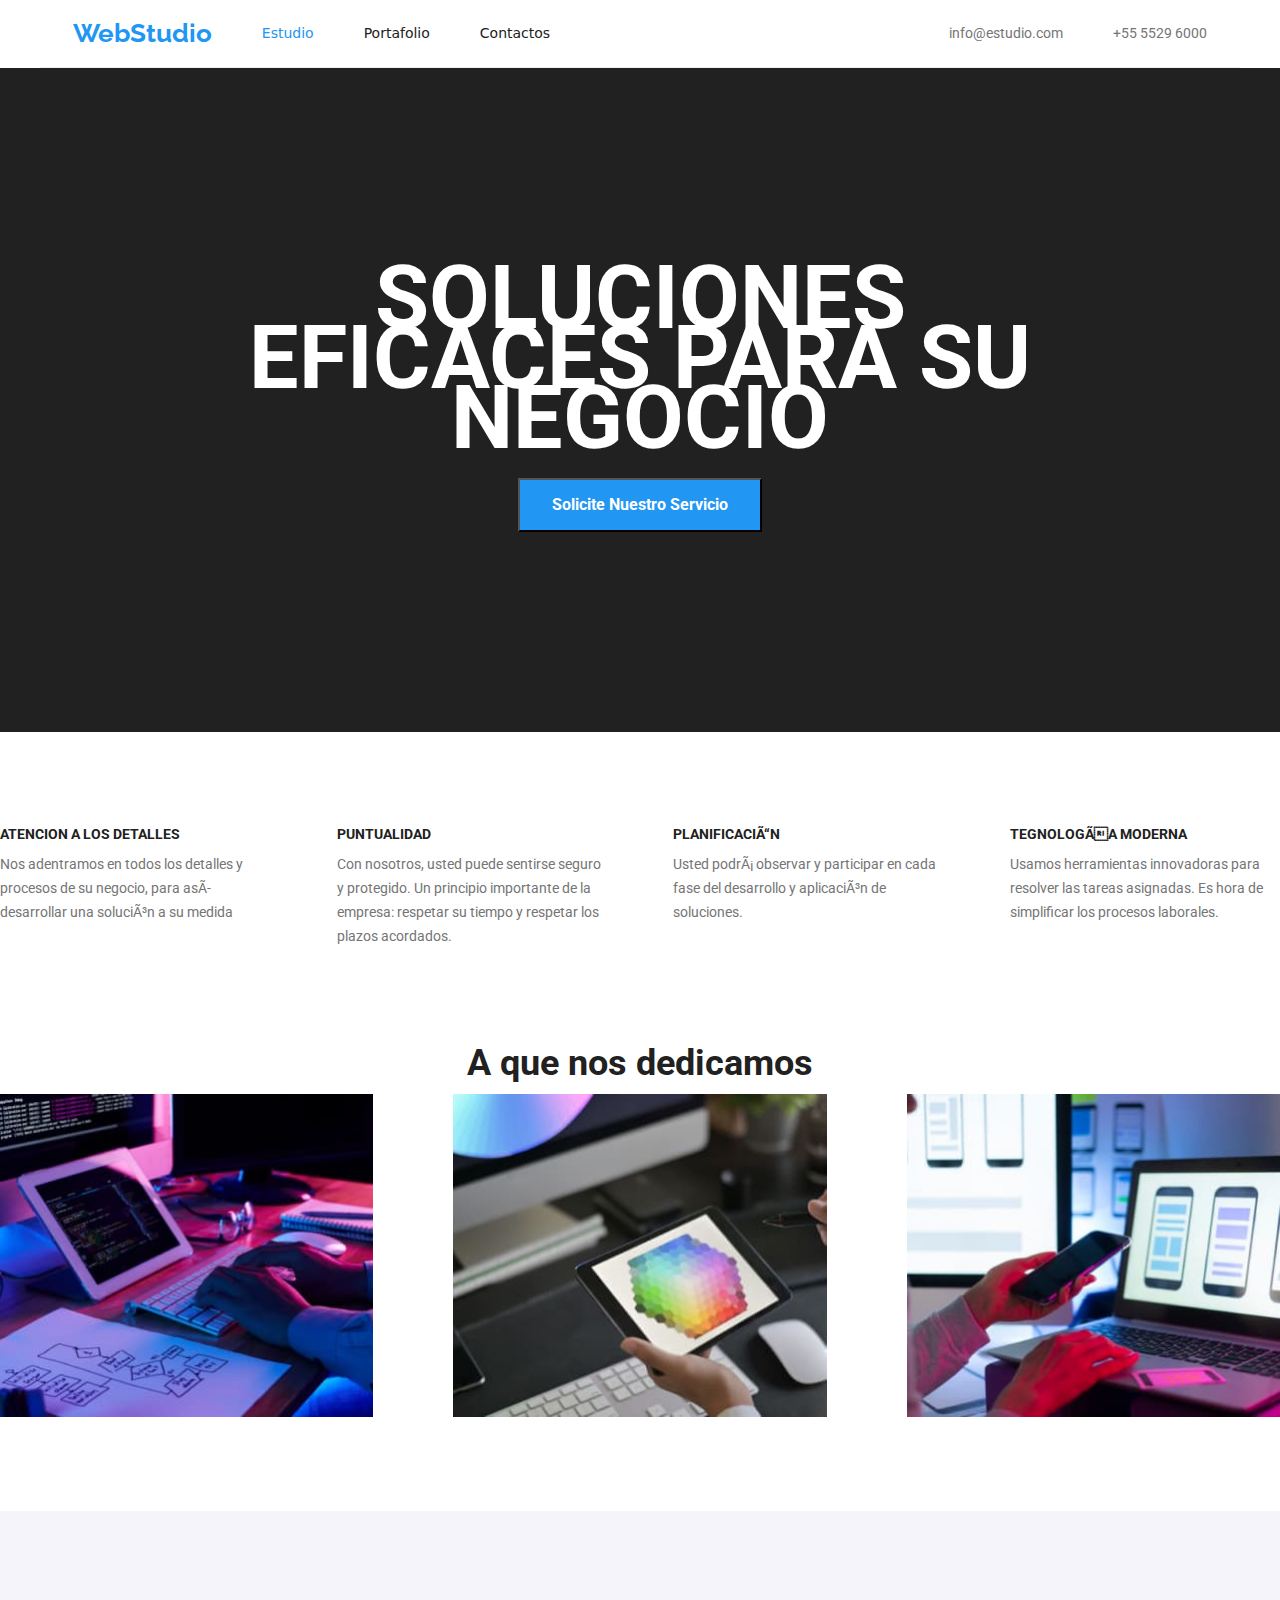
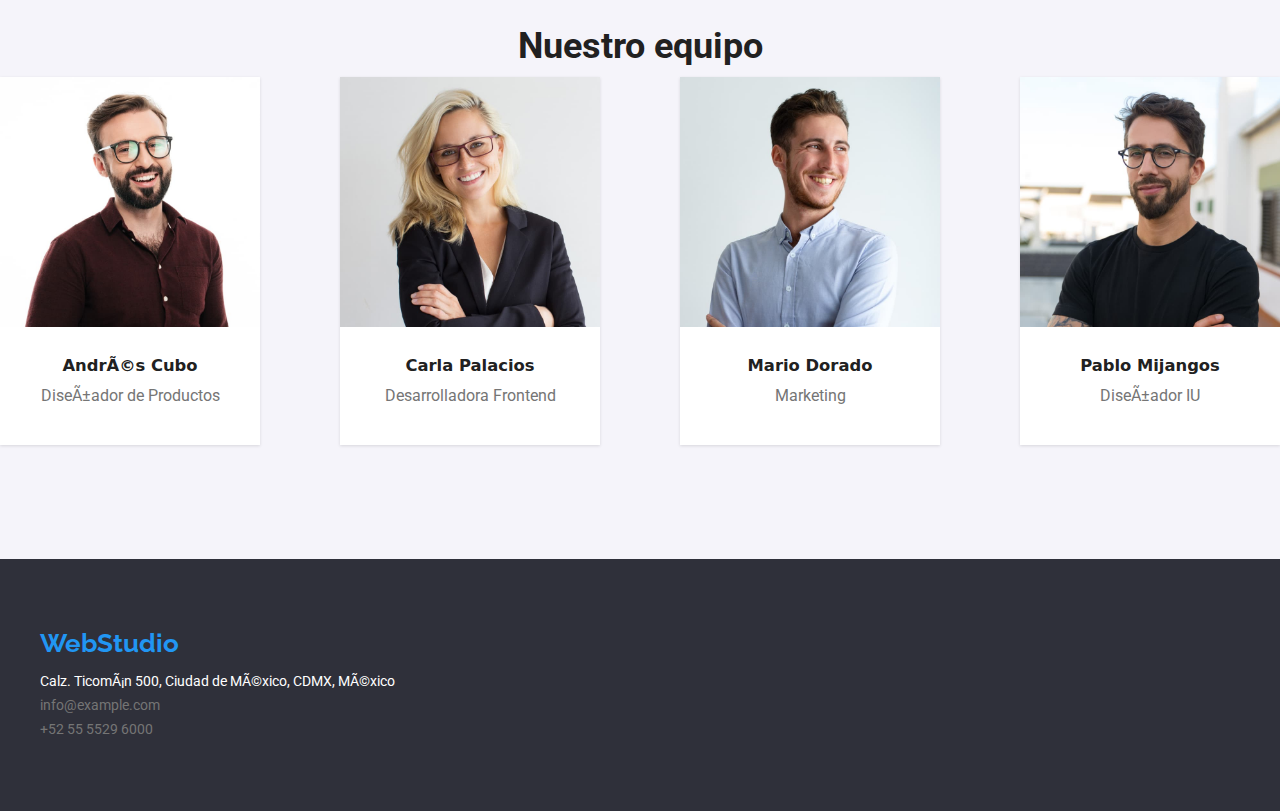
<file: index.html>
<!DOCTYPE html>
<html lang="en">
  <head>
    <meta charset="UTF -8" />
    <meta http-equiv="X-UA-Compatible" content="IE=edge">
    <meta name="viewport" content="width=device-widht,initial-scale=1.0" />
    <link rel="preconnect" href="https://fonts.googleapis.com">
<link rel="preconnect" href="https://fonts.gstatic.com" crossorigin>
<link href="https://fonts.googleapis.com/css2?family=Raleway:wght@700&display=swap" rel="stylesheet">
<link rel="preconnect" href="https://fonts.googleapis.com">
<link rel="preconnect" href="https://fonts.gstatic.com" crossorigin>
<link href="https://fonts.googleapis.com/css2?family=Raleway:wght@700&family=Roboto:wght@400;500;700;900&display=swap" rel="stylesheet">
<link rel="stylesheet" href="./css/styles.css" />
<link
    rel="stylesheet"
    href="https://cdnjs.cloudflare.com/ajax/libs/modern-normalize/1.0.0/modern-normalize.min.css"
  />
    <title>WebStudio</title>
  </head>
  <body>
    <header class="container section-header">
      <nav class="menu-main-list">
        <a class="sub-menu logo" href="http://127.0.0.1:5500/index.html">WebStudio</a>
        <ul class="menu list">
          <li class="sub-menu"><a class="header-link-selected" href="http://127.0.0.1:5500/index.html#">Estudio</a></li>
          <li class="sub-menu"><a href="./portafolio.html">Portafolio</a></li>
          <li class="sub-menu">Contactos</li>
        </ul>
      </nav>
      <ul class="menu list">        
        <li class="sub-menu"><a class="contacts-start" href="mailto:info@estudio.com">info@estudio.com</a></li>
        <li class="sub-menu"><a class="contacts-start" href="tel:+55 5529 6000">+55 5529 6000</a></li>
      </ul>
    </header>
    <main class="section-main">
        <section class="container section-title-main">
          <h1 class="title-main">SOLUCIONES EFICACES PARA SU NEGOCIO</h1>
          <input class="button-main" type="button" value="Solicite Nuestro Servicio">
        </section>
        <div>
        <section>
          <ul class="container section-paragraphs-main list">
            <li class="paragraphs-main">
              <h3>ATENCION A LOS DETALLES</h3>
              <p>
                Nos adentramos en todos los detalles y procesos de su negocio,
                para así desarrollar una solución a su medida
              </p>
            </li>
            <li class="paragraphs-main">
              <h3>PUNTUALIDAD</h3>
              <p>
                Con nosotros, usted puede sentirse seguro y protegido. Un
                principio importante de la empresa: respetar su tiempo y
                respetar los plazos acordados.
              </p>
            </li>
            <li class="paragraphs-main">
              <h3>PLANIFICACIÓN</h3>
              <p>
                Usted podrá observar y participar en cada
                fase del desarrollo y aplicación de soluciones.
              </p>
            </li>
            <li class="paragraphs-main">
              <h3>TEGNOLOGÍA MODERNA</h3>
              <p>
                Usamos herramientas innovadoras para resolver las tareas
                asignadas. Es hora de simplificar los procesos laborales.
              </p>
            </li>
          </ul>
        </section>
      </div>
      <section class="section-definition">
        <h2 class="title-secundary">A que nos dedicamos</h2>
        <ul class="section-definition-list list">
          <li class="img-definition">
            <img
              src="./images/tabletaconcodigo.jpg"
              alt="imagen de tableta del menu"
              width="373.16px"
              height="auto"
            />
          </li>
          <li class="img-definition">
            <img
              src="./images/tabletconhexagono.jpg"
              alt="imagen de tableta con hexagono del menu"
              width="373.16px"
              height="auto"
            />
          </li>
          <li class="img-definition">
            <img
              src="./images/pcycelular.jpg"
              alt="imagen de pc y celular del menu"
              width="373.16px"
              height="auto"
            />
          </li>
        </ul>
      </section>
      <section class="section-team-background">
        <div class="container section-team">
          <h2 class="title-team">Nuestro equipo</h2>
          <ul class="section-team-list list">
            <li class="img-team">
              <img
                src="./images/hombregafasbarbacamisa.jpg"
                alt="hombre gafas barba camisa parte del equipo"
                width="260px"
                height="auto"
              />
              <h3>Andrés Cubo</h3>
              <p>Diseñador de Productos</p>
            </li>
            <li class="img-team">
              <img
                src="./images/mujerrubiagafas.jpg"
                alt="mujer que hace parte del equipo"
                width="260px"
                height="auto"
              />
              <h3>Carla Palacios</h3>
              <p>Desarrolladora Frontend</p>
            </li>  
            <li class="img-team">
              <img
                src="./images/hombrecamisa.jpg"
                alt="hombrecamisapartedelequippo"
                width="260px"
                height="auto"
              />
              <h3>Mario Dorado</h3>
              <p>Marketing</p>
            </li>
            <li class="img-team">
              <img
                src="./images/hombregafascamisetanegra.jpg"
                alt="hombre camiseta parte del equipo"
                width="260px"
                height="auto"
              />
              <h3>Pablo Mijangos</h3>
              <p>Diseñador IU</p>
            </li>
          </ul>
        </div>
      </section>
    </main>
    <footer class="section-footer">
      <div class="container footer-container">
        <a href="http://127.0.0.1:5500/index.html"> WebStudio</a>
        <address>
          Calz. Ticomán 500, Ciudad de México, CDMX, México
        <ul class="nav_contact list">
          <li><a class="mail-footer" href="mailto:info@example.com">info@example.com</a></li>
          <li><a class="tel-footer" href="tel:+52 55 5529 6000">+52 55 5529 6000</a></li>
        </address>
        </ul>
      </div>
    </footer>
  </body>
</html>
</file>
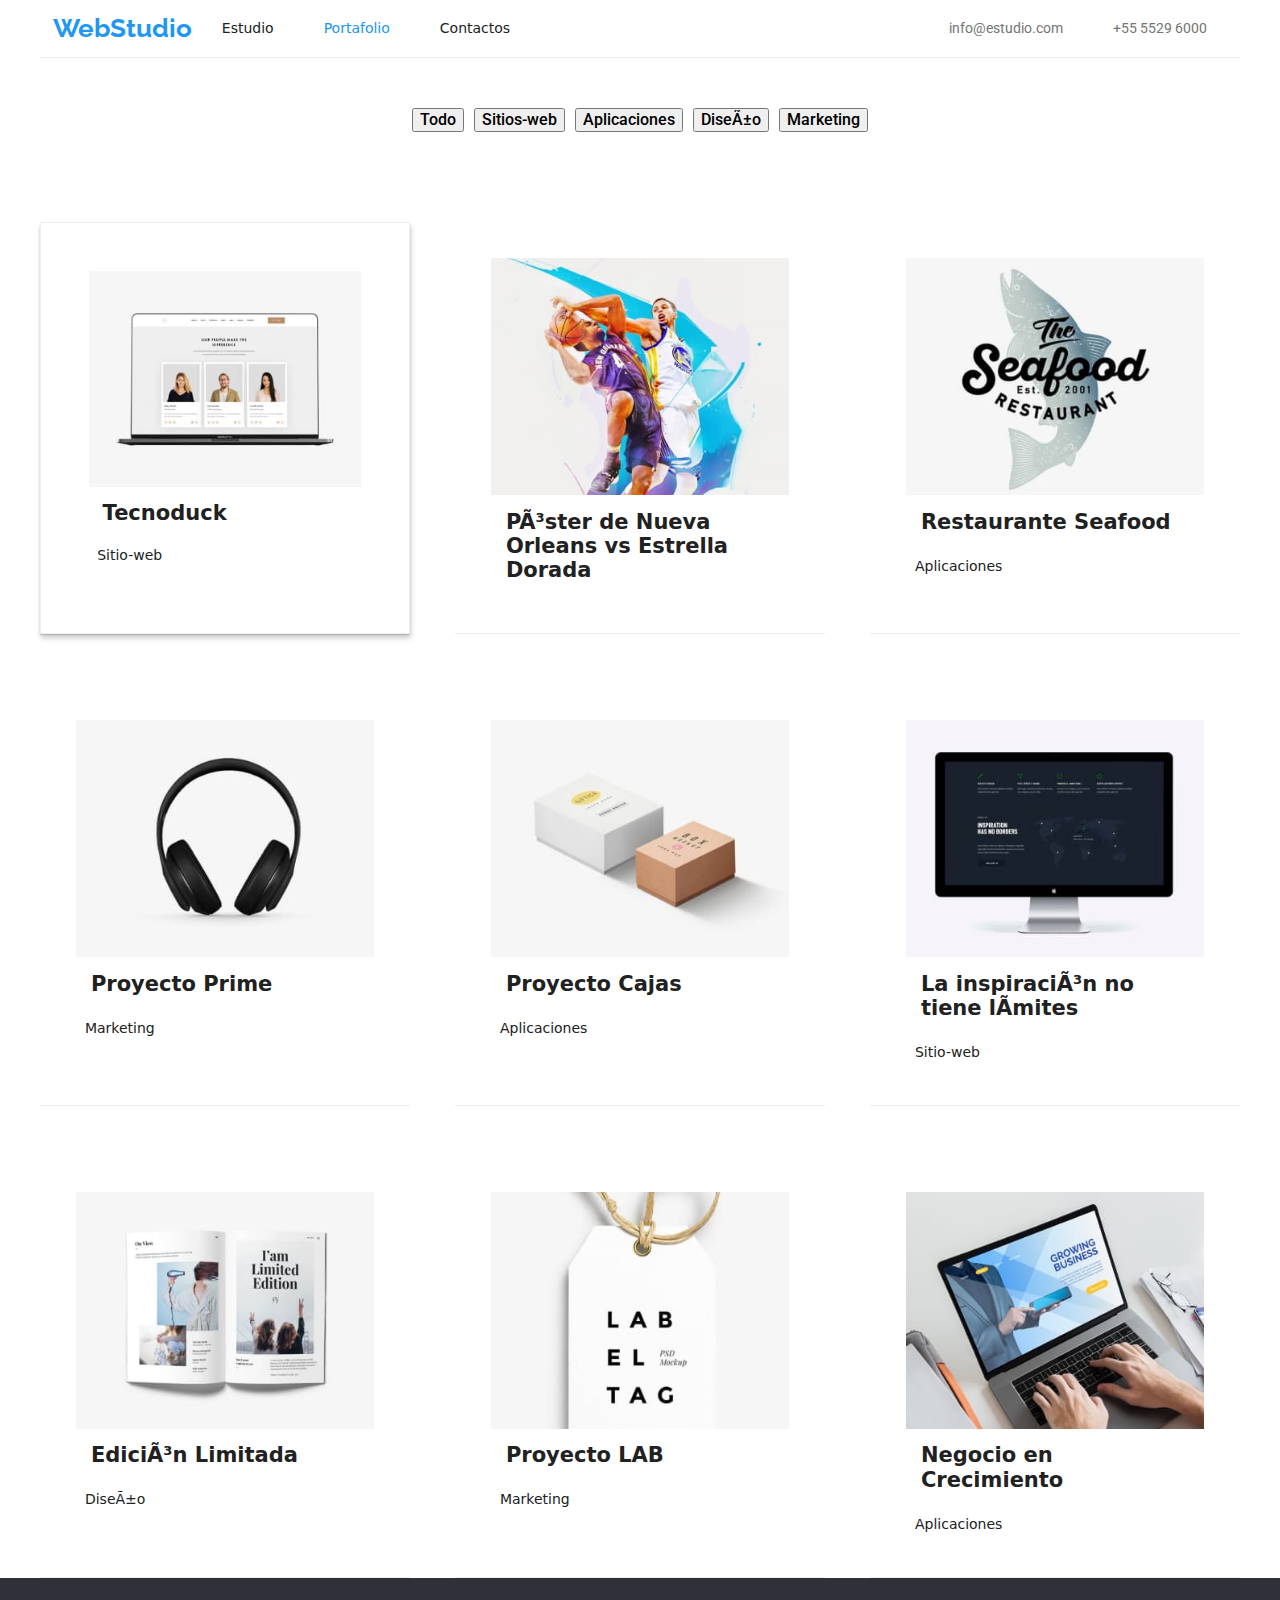
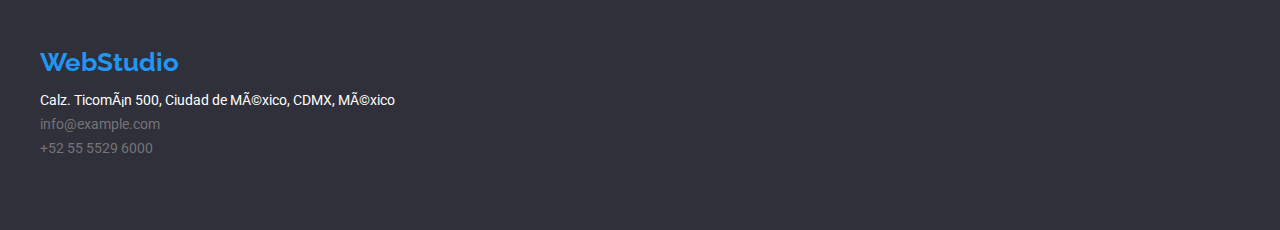
<file: portafolio.html>
<!DOCTYPE html>
<html lang="en">
  <head>
    <meta charset="UTF -8" />
    <meta http-equiv="X-UA-Compatible" content="IE=edge">
    <meta name="viewport" content="width=device-widht,initial-scale=1.0" />
    <link rel="stylesheet" href="./css/styles.css" />
    <link rel="preconnect" href="https://fonts.googleapis.com">
<link rel="preconnect" href="https://fonts.gstatic.com" crossorigin>
<link href="https://fonts.googleapis.com/css2?family=Raleway:wght@700&display=swap" rel="stylesheet">
<link rel="preconnect" href="https://fonts.googleapis.com">
<link rel="preconnect" href="https://fonts.gstatic.com" crossorigin>
<link href="https://fonts.googleapis.com/css2?family=Raleway:wght@700&family=Roboto:wght@400;500;700;900&display=swap" rel="stylesheet">
<link rel="stylesheet" href="./css/styles.css" />
<link
    rel="stylesheet"
    href="https://cdnjs.cloudflare.com/ajax/libs/modern-normalize/1.0.0/modern-normalize.min.css"
  />
    <title>WebStudio</title>
  </head>
  <body>
    <header class="container section-header">
      <nav class="menu-main-list">
        <a class="logo" href="http://127.0.0.1:5500/index.html">WebStudio</a>
        <ul class="menu list">
          <li class="sub-menu"><a href="http://127.0.0.1:5500/index.html#">Estudio</a></li>
          <li class="sub-menu"><a class="header-link-briefcase" href="./portafolio.html">Portafolio</a></li>
          <li class="sub-menu">Contactos</li>
        </ul>
      </nav>
      <ul class="menu list">        
        <li class="sub-menu"><a class="contacts-start" href="mailto:info@estudio.com">info@estudio.com</a></li>
        <li class="sub-menu"><a class="contacts-start" href="tel:+55 5529 6000">+55 5529 6000</a></li>
      </ul>
    </header>
    <main class="container section-main">
      <section class="section-buttons-main">
        <ul class="list-buttons-main list">
          <li><input  class="buttons-main" type="button" value="Todo" /></li>
          <li><input  class="buttons-main" type="button" value="Sitios-web" /></li>
          <li><input  class="buttons-main" type="button" value="Aplicaciones" /></li>
          <li><input  class="buttons-main" type="button" value="Diseño" /></li>
          <li><input  class="buttons-main" type="button" value="Marketing" /></li>
        </ul>
      </section>
      <div>
        <section class="section-cards">
          <ul class="cards-portafolio list">
            <li class="img-card-first">
            <img src="./images/computer.jpg" 
            alt="un computador"
            width="300px"
            height="auto">
              <h2>Tecnoduck</h2>
              <p>Sitio-web</p>
            </li>
            <li class="img-card">
              <img src="./images/bascketball.jpg" 
              alt="dos hombres jugando balonvesto"
              width="300px"
              height="auto"> 
              <h2>Póster de Nueva Orleans vs Estrella Dorada</h2>
              </li>
            <li class="img-card">
              <img src="./images/fish-restaurant.jpg" 
              alt="logo de restaurante de pescado"
              width="300px"
              height="auto">
              <h2>Restaurante Seafood</h2>
              <p>Aplicaciones</p></li>
            <li class="img-card">
              <img src="./images/earphones.jpg" 
              alt="auriculares"
              width="300px"
              height="auto">
              <h2>Proyecto Prime</h2>
              <p>Marketing</p></li>
            <li class="img-card">
              <img src="./images/boxes.jpg" alt="cajas"
              width="300px"
              height="auto">
              <h2>Proyecto Cajas</h2>
              <p>Aplicaciones</p></li>
            <li class="img-card">
              <img src="./images/computer-based.jpg" 
              alt="computador con base"
              width="300px"
              height="auto">
              <h2>La inspiración no tiene límites</h2>
              <p>Sitio-web</p></li>
            <li class="img-card">
              <img src="./images/magazine.jpg" 
              alt="revista"
              width="300px"
              height="auto">
              <h2>Edición Limitada</h2>
              <p>Diseño</p></li>
            <li class="img-card">
              <img src="./images/label.jpg" 
              alt="etiqueta"
              width="300px"
              height="auto">
              <h2>Proyecto LAB</h2>
              <p>Marketing</p></li>
            <li class="img-card">
              <img src="./images/computer-in-use.jpg" 
              alt="computador en uso"
              width="300px"
              height="auto">
              <h2>Negocio en Crecimiento</h2>
              <p>Aplicaciones</p></li>
          </ul>
        </section>
      </div>
    </main>
    <footer class="section-footer">
      <div class="container footer-container">
        <a href="http://127.0.0.1:5500/index.html"> WebStudio</a>
        <address>
          Calz. Ticomán 500, Ciudad de México, CDMX, México
        <ul class="nav_contact list">
          <li><a class="mail-footer" href="mailto:info@example.com">info@example.com</a></li>
          <li><a class="tel-footer" href="tel:+52 55 5529 6000">+52 55 5529 6000</a></li>
        </address>
        </ul>
      </div>
    </footer>
  </body>
</html>
</file>
<file: css/styles.css>
:root {
  --primary-text-color: #212121;
  --secondary-text-color: #757575;
  --accent-color: #2196f3;
  --primary-background-color: #ffffff;
  --secondary-background-color: #2f303a;
}

body {
  font-family: 'Roboto';
  font-size: 14px;
  color: var(--primary-text-color);
  background-color: var(--primary-background-color);
  font-family: 'Roboto', sans-serif;
}
h1,
h2,
h3,
h4,
h5,
h6,
p,
ul {
  margin: 0;
}
html {
  box-sizing: border-box;
}
*,
*::before,
*::after {
  box-sizing: inherit;
}
img {
  display: block;
  max-width: 100%;
  height: auto;
}
address {
  font-style: normal;
}
.link {
  text-decoration: none;
  color: inherit;
}
.list {
  list-style: none;
  padding: 0;
  margin: 0;
}
.header-link-selected {
  color: #2196f3;
  width: 145px;
  height: 35px;
}
.header-link-briefcase {
  color: #2196f3;
  width: 145px;
  height: 35px;
}
.sub-menu:hover {
  color: #2196f3;
  cursor: pointer;
}
a {
  color: currentColor;
  text-decoration: none;
}
.contacts-start {
  color: #757575;
  font-family: 'roboto';
  font-style: normal;
  font-weight: 500px;
  font-size: 14px;
  line-height: 16.41px;
}
.contacts-start:hover {
  color: #2196f3;
}
.logo {
  color: #2196f3;
  font-family: 'Raleway';
  font-style: normal;
  font-weight: 700;
}

.button-main {
  color: #ffffff;
  background-color: #2196f3;
  font-family: 'roboto';
  font-style: normal;
  font-weight: 700;
  font-size: 16px;
  line-height: 30px;
  text-align: center;
}
.button-main:hover {
  color: #ffffff;
  background-color: #2196f3;
  cursor: pointer;
}
.section-title-main {
  color: #ffffff;
  font-family: 'roboto';
  font-weight: 900;
  font-size: 44px;
  line-height: 60px;
  background-color: #212121;
  text-align: center;
}
.list-buttons-main {
  text-align: center;
}
.buttons-main {
  font-family: 'roboto';
  font-weight: 500;
  font-size: 16px;
  text-align: center;
  text-decoration: none;
}
.buttons-main:hover {
  color: var(--primary-background-color);
  background-color: #2196f3;
  text-align: center;
  cursor: pointer;
}
.section-paragraphs-main h3 {
  color: #212121;
  font-family: 'roboto';
  font-style: normal;
  font-weight: 700;
  font-size: 14px;
  line-height: 16px;
}
.section-paragraphs-main p {
  color: #757575;
  font-family: 'roboto';
  font-style: normal;
  font-weight: 400;
  font-size: 14px;
  line-height: 24px;
}
.title-secundary {
  color: #212121;
  font-family: 'roboto';
  font-style: normal;
  font-weight: 700;
  font-size: 36px;
  line-height: 42px;
  text-align: center;
}
.title-team {
  color: #212121;
  font-family: 'roboto';
  font-style: normal;
  font-weight: 700;
  font-size: 36px;
  line-height: 42px;
  text-align: center;
}
.section-team p {
  color: #757575;
  font-family: 'roboto';
  font-style: normal;
  font-weight: 400;
  font-size: 16px;
  line-height: 19px;
}
.paragraphs-portafolio p {
  color: #757575;
  font-family: 'roboto';
  font-style: normal;
  font-weight: 400;
  font-size: 16px;
  line-height: 30px;
}
footer {
  background-color: #2f303a;
}
a[href="http://127.0.0.1:5500/index.html"]
{
  color: #2196f3;
  font-family: 'Raleway';
  font-style: normal;
  font-weight: 700;
  font-size: 26px;
  line-height: 31px;
}
address {
  color: #ffffff;
  font-family: 'roboto';
  font-style: normal;
  font-weight: 400;
  font-size: 14px;
  line-height: 24px;
}
.mail-footer {
  color: #757575;
  font-family: 'roboto';
  font-style: normal;
  font-weight: 400;
  font-size: 14px;
  line-height: 24px;
}
.mail-footer:hover {
  color: #2196f3;
}
.tel-footer {
  color: #757575;
  font-family: 'roboto';
  font-style: normal;
  font-weight: 400;
  font-size: 14px;
  line-height: 24px;
}
.tel-footer:hover {
  color: #2196f3;
  cursor: pointer;
}
.container {
  width: 1200px;
  margin: 0 auto;
}
.section-header {
  width: 1200px;
  padding: 1%;
}
.section-header {
  display: flex;
  flex-wrap: wrap;
  gap: 10px;
  justify-content: space-between;
  align-items: center;
  border-bottom-width: 1px;
  border-bottom-style: solid;
  border-bottom-color: #ececec;
}
.menu-main-list {
  display: flex;
  flex-wrap: wrap;
  gap: 10px;
  justify-content: center;
  align-items: center;
}
.menu {
  display: flex;
  flex-wrap: wrap;
  gap: 10px;
}
.sub-menu {
  padding: 5px 20px;
}
.section-title-main {
  width: 100%;
  display: flex;
  flex-wrap: wrap;
  gap: 10px;
  flex-direction: column;
  justify-content: center;
  align-items: center;
  padding: 200px 180px;
}
.button-main {
  display: flex;
  justify-content: center;
  align-items: center;
  padding: 10px 32px;
  margin-top: 20px;
  gap: 10px;
}
.section-paragraphs-main {
  width: 100%;
  display: flex;
  flex-wrap: wrap;
  gap: 10px;
  justify-content: space-between;
  align-items: flex-start;
  padding: 94px 0;
}
.paragraphs-main h3 {
  margin-bottom: 10px;
}
.paragraphs-main {
  width: 270px;
  justify-content: center;
  align-items: center;
}
.section-definition {
  display: flex;
  flex-wrap: wrap;
  gap: 10px;
  justify-content: center;
  align-items: center;
  margin-bottom: 94px;
}
.section-definition-list {
  display: flex;
  justify-content: space-between;
  width: 100%;
}
.img-definition {
  width: 373.16px;
}
.section-team-background {
  background-color: #f5f4fa;
}
.section-team-list {
  display: flex;
  flex-wrap: wrap;
  gap: 10px;
  justify-content: space-between;
}
.section-team {
  width: 100%;
  height: 648px;
  background-color: #f5f4fa;
  flex-direction: column;
}
.section-team {
  display: flex;
  flex-wrap: wrap;
  gap: 10px;
  justify-content: center;
}
.img-team {
  background: white;
  height: 368px;
  box-shadow: 0px 1px 3px 0px #0000001f;
}
.img-team h3 {
  text-align: center;
  padding-top: 30px;
}
.img-team p {
  text-align: center;
  padding-top: 10px;
}
.section-buttons-main {
  width: 100%;
}
.list-buttons-main {
  display: flex;
  flex-wrap: wrap;
  gap: 10px;
  justify-content: center;
  align-items: end;
  padding: 4%;
  margin: 2px;
}
.section-cards {
  width: 1200px;
}
.cards-portafolio {
  display: flex;
  flex-wrap: wrap;
  gap: 10px;
  justify-content: space-between;
}
.img-card-first {
  width: 370px;
  border: 1px solid #eeeeee;
  box-shadow: 0px 1px 1px rgba(0, 0, 0, 0.12), 0px 4px 4px rgba(0, 0, 0, 0.06),
    1px 4px 6px rgba(0, 0, 0, 0.16);
  text-align: center;
  padding: 4%;
  margin-top: 40px;
}
.img-card-first h2 {
  text-align: left;
  padding: 5%;
}
.img-card-first p {
  text-align: left;
  padding: 3%;
}
.img-card {
  width: 370px;
  background: #ffffff;
  border-bottom-width: 1px;
  border-bottom-style: solid;
  border-bottom-color: #eeeeee;
  text-align: center;
  padding: 3%;
  margin-top: 40px;
}
.img-card h2 {
  text-align: left;
  padding: 5%;
}
.img-card p {
  text-align: left;
  padding: 3%;
}
.footer-container {
  display: flex;
  flex-direction: column;
  gap: 10px;
}
.section-footer {
  height: 252px;
  display: flex;
  align-items: center;
}
</file>
